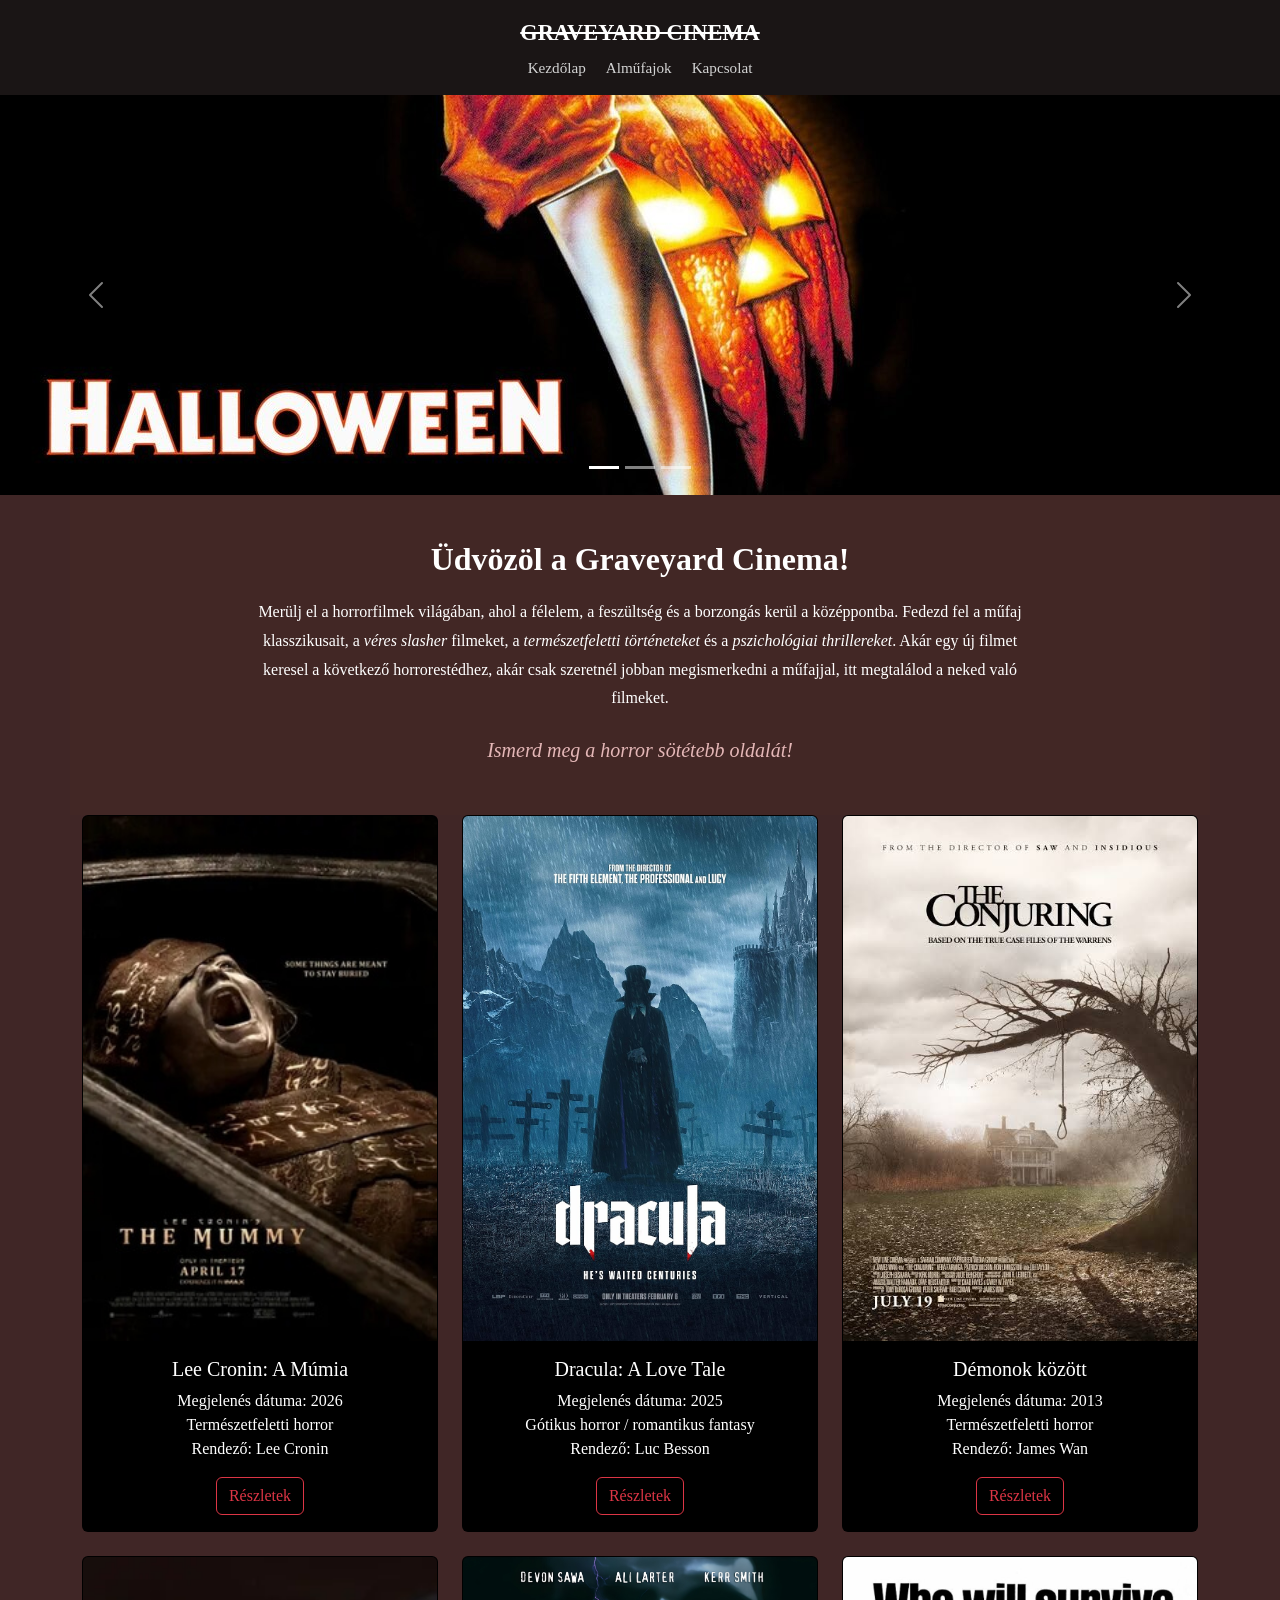
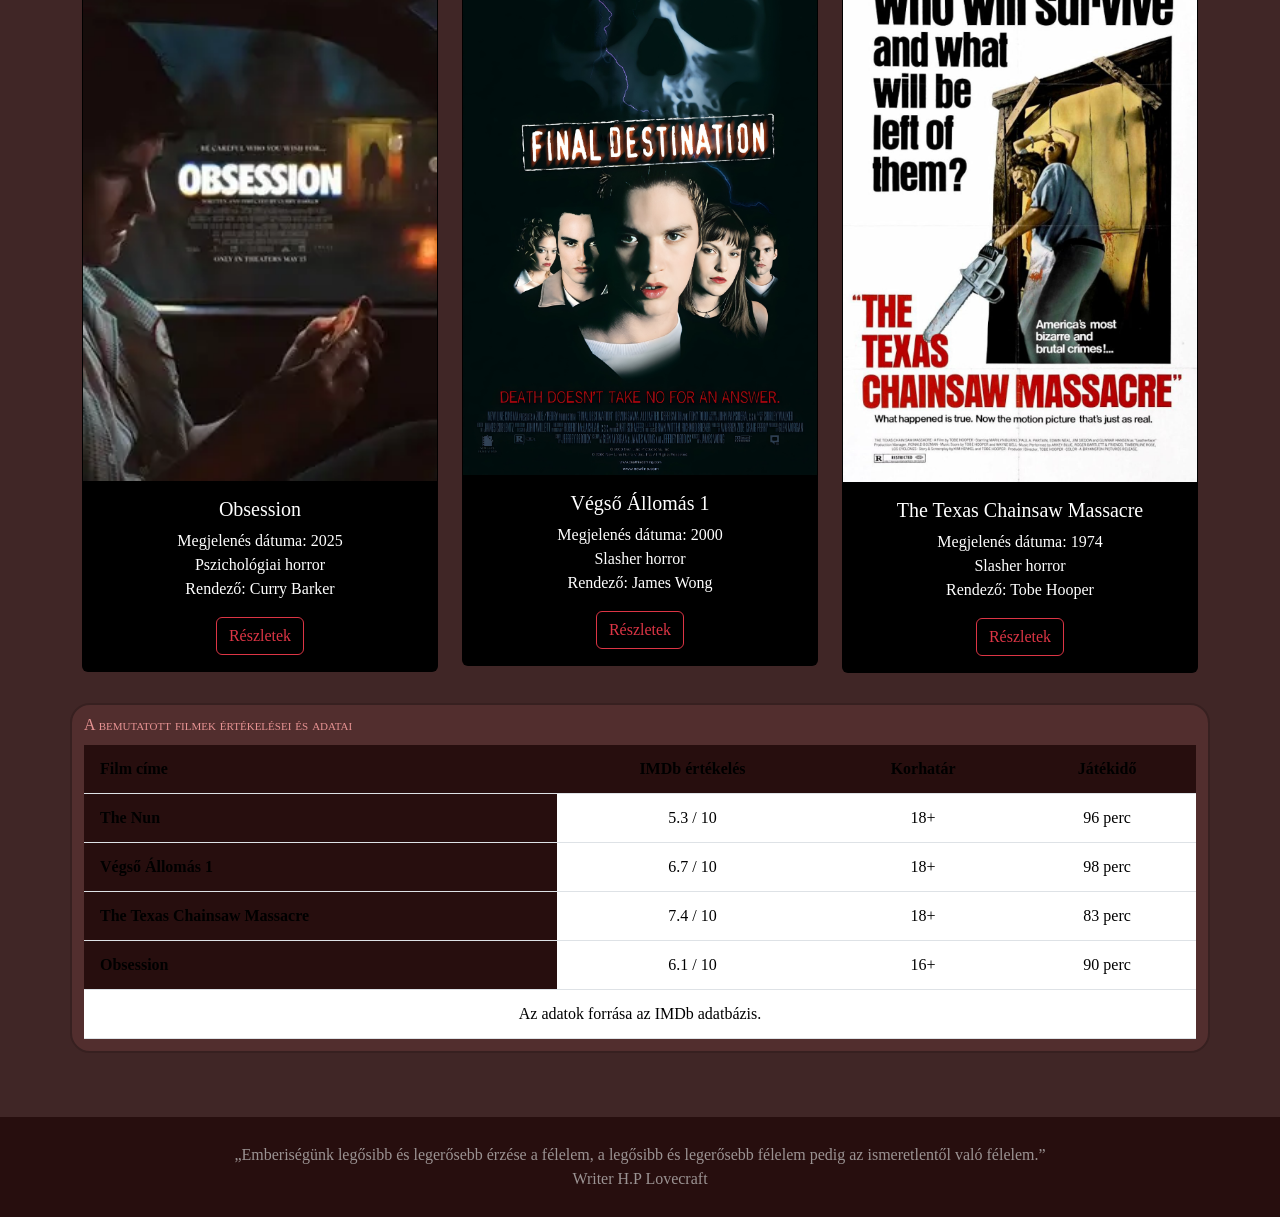
<file: index.html>
<!DOCTYPE html>
<html lang="hu">

<head>
    <meta charset="UTF-8">
    <meta name="viewport" content="width=device-width, initial-scale=1.0">
    <link href="https://cdn.jsdelivr.net/npm/bootstrap@5.0.2/dist/css/bootstrap.min.css" rel="stylesheet"
        integrity="sha384-EVSTQN3/azprG1Anm3QDgpJLIm9Nao0Yz1ztcQTwFspd3yD65VohhpuuCOmLASjC" crossorigin="anonymous">
    <script src="https://cdn.jsdelivr.net/npm/bootstrap@5.0.2/dist/js/bootstrap.bundle.min.js"
        integrity="sha384-MrcW6ZMFYlzcLA8Nl+NtUVF0sA7MsXsP1UyJoMp4YLEuNSfAP+JcXn/tWtIaxVXM"
        crossorigin="anonymous"></script>
    <link rel="stylesheet" href="CSS/style.css">
    <title>Graveyard Cinema</title>
</head>

<body>
    <style>
        body {
            background-color: hsl(0, 25%, 20%);
        }
    </style>
    <header>
        <h1 class="cím"><del>Graveyard Cinema</del></h1>
        <nav>
            <a href="index.html" target="_self">Kezdőlap</a>
            <a href="almufajok.html" target="_self">Alműfajok</a>
            <a href="kapcsolat.html" target="_blank">Kapcsolat</a>
        </nav>
    </header>

    <div id="horrorCarousel" class="carousel slide" data-bs-ride="carousel">
        <div class="carousel-indicators">
            <button type="button" data-bs-target="#horrorCarousel" data-bs-slide-to="0" class="active"
                aria-current="true" aria-label="Slide 1"></button>

            <button type="button" data-bs-target="#horrorCarousel" data-bs-slide-to="1" aria-label="Slide 2"></button>

            <button type="button" data-bs-target="#horrorCarousel" data-bs-slide-to="2" aria-label="Slide 3"></button>
        </div>
        <div class="carousel-inner">
            <div class="carousel-item active">
                <img src="pics/Halloween.jpg" class="d-block w-100" alt="Halloween">
            </div>

            <div class="carousel-item">
                <img src="pics/Monster_LIzzieBorden.jpg" class="d-block w-100" alt="Lizzie Borden">
            </div>

            <div class="carousel-item">
                <img src="pics/the_crow.jpg" class="d-block w-100" alt="The Crow">
            </div>

        </div>
        <button class="carousel-control-prev" type="button" data-bs-target="#horrorCarousel" data-bs-slide="prev">
            <span class="carousel-control-prev-icon" aria-hidden="true"></span>
            <span class="visually-hidden">Elöző</span>
        </button>
        <button class="carousel-control-next" type="button" data-bs-target="#horrorCarousel" data-bs-slide="next">
            <span class="carousel-control-next-icon" aria-hidden="true"></span>
            <span class="visually-hidden">Következő</span>
        </button>
    </div>

    <main>
        <div class="container">
            <div class="row row-cols-1">
                <div class="col" id="udvozles">
                    <h1><strong>Üdvözöl a Graveyard Cinema!</strong></h1>
                    <p>Merülj el a horrorfilmek világában, ahol a félelem, a feszültség és a borzongás kerül a
                        középpontba.
                        Fedezd fel a műfaj klasszikusait, a <em>véres slasher</em> filmeket, a <em>természetfeletti
                            történeteket</em> és a
                        <em>pszichológiai thrillereket</em>. Akár egy új filmet keresel a következő horrorestédhez, akár
                        csak
                        szeretnél jobban megismerkedni a műfajjal, itt megtalálod a neked való filmeket.
                    </p>
                    <h3>Ismerd meg a horror sötétebb oldalát!</h3>
                </div>
            </div>


            <div class="row row-cols-lg-3 row-cols-md-2 row-cols-1 g-4">
                <article>
                    <div class="col">
                        <div class="card">
                            <img src="pics/Lee_Cronin's_The_Mummy.jpg" class="card-img-top" alt="Lee Cronin: A Múmia"
                                title="Lee Cronin: A Múmia">
                            <div class="card-body">
                                <h5 class="card-title">Lee Cronin: A Múmia</h5>
                                <p class="card-text">Megjelenés dátuma: 2026 <br> Természetfeletti horror <br> Rendező:
                                    Lee
                                    Cronin</p>
                                <a href="almufajok.html#termeszet" class="btn btn-outline-danger">Részletek</a>
                            </div>
                        </div>
                    </div>
                </article>
                <article>
                    <div class="col">
                        <div class="card">
                            <img src="pics/dracula_a_love_story.jpg" class="card-img-top" alt="Dracula: A Love Tale"
                                title="Dracula: A Love Tale">
                            <div class="card-body">
                                <h5 class="card-title">Dracula: A Love Tale</h5>
                                <p class="card-text">Megjelenés dátuma: 2025 <br> Gótikus horror / romantikus fantasy
                                    <br>
                                    Rendező: Luc Besson
                                </p>
                                <a href="almufajok.html#gotikus" class="btn btn-outline-danger">Részletek</a>
                            </div>
                        </div>
                    </div>
                </article>
                <article>
                    <div class="col">
                        <div class="card">
                            <img src="pics/conjuring.jpg" class="card-img-top" alt="Démonok között"
                                title="Démonok között">
                            <div class="card-body">
                                <h5 class="card-title">Démonok között</h5>
                                <p class="card-text">Megjelenés dátuma: 2013 <br> Természetfeletti horror <br> Rendező:
                                    James
                                    Wan</p>
                                <a href="almufajok.html#termesz" class="btn btn-outline-danger">Részletek</a>
                            </div>
                        </div>
                    </div>
                </article>
                <article>
                    <div class=" col">
                        <div class="card">
                            <img src="pics/Obsession_theatrical_poster.jpeg.webp" class="card-img-top" alt="Obsession"
                                title="Obsession">
                            <div class="card-body">
                                <h5 class="card-title">Obsession</h5>
                                <p class="card-text">Megjelenés dátuma: 2025 <br>Pszichológiai
                                    horror <br>
                                    Rendező: Curry Barker</p>
                                <a href="almufajok.html#pszicho" class="btn btn-outline-danger">Részletek</a>
                            </div>
                        </div>
                    </div>
                </article>
                <article>
                    <div class="col">
                        <div class="card">
                            <img src="pics/final_destination.jpg" class="card-img-top" alt="Végső Állomás 1"
                                title="Végső Állomás 1">
                            <div class="card-body">
                                <h5 class="card-title">Végső Állomás 1</h5>
                                <p class="card-text">Megjelenés dátuma: 2000 <br>Slasher horror <br>
                                    Rendező: James Wong</p>
                                <a href="almufajok.html#slasher" class="btn btn-outline-danger">Részletek</a>
                            </div>
                        </div>
                    </div>
                </article>
                <article>
                    <div class=" col">
                        <div class="card">
                            <img src="pics/texas_chainsaw_massacre.jpg" class="card-img-top"
                                alt="The Texas Chainsaw Massacre" title="The Texas Chainsaw Massacre">
                            <div class="card-body">
                                <h5 class="card-title">The Texas Chainsaw Massacre</h5>
                                <p class="card-text">Megjelenés dátuma: 1974 <br> Slasher horror <br>
                                    Rendező: Tobe Hooper</p>
                                <a href="almufajok.html#slasher" class="btn btn-outline-danger">Részletek</a>
                            </div>
                        </div>
                    </div>
                </article>
                <article id="tablazat">
                    <table class="table">
                        <caption style="caption-side: top; color: #e79393;">A bemutatott filmek értékelései és adatai
                        </caption>
                        <thead>
                            <tr>
                                <th scope="col">Film címe</th>
                                <th scope="col" style="text-align: center;">IMDb értékelés</th>
                                <th scope="col" style="text-align: center;">Korhatár</th>
                                <th scope="col" style="text-align: center;">Játékidő</th>
                            </tr>
                        </thead>
                        <tbody>
                            <tr>
                                <th scope="row">The Nun</th>
                                <td>5.3 / 10</td>
                                <td>18+</td>
                                <td>96 perc</td>
                            </tr>
                            <tr>
                                <th scope="row">Végső Állomás 1</th>
                                <td>6.7 / 10</td>
                                <td>18+</td>
                                <td>98 perc</td>
                            </tr>
                            <tr>
                                <th scope="row">The Texas Chainsaw Massacre</th>
                                <td>7.4 / 10</td>
                                <td>18+</td>
                                <td>83 perc</td>
                            </tr>
                            <tr>
                                <th scope="row">Obsession</th>
                                <td>6.1 / 10</td>
                                <td>16+</td>
                                <td>90 perc</td>
                            </tr>
                        </tbody>
                        <tfoot>
                            <tr>
                                <td colspan="4">Az adatok forrása az IMDb adatbázis.</td>
                            </tr>
                        </tfoot>
                    </table>
                </article>
            </div>
        </div>
    </main>
    <br>
    <footer class="footer">
        <p><q>Emberiségünk legősibb és legerősebb érzése a félelem, a legősibb és legerősebb félelem pedig
                az ismeretlentől való félelem.</q> <br> Writer H.P Lovecraft</p>
    </footer>




</body>

</html>
</file>
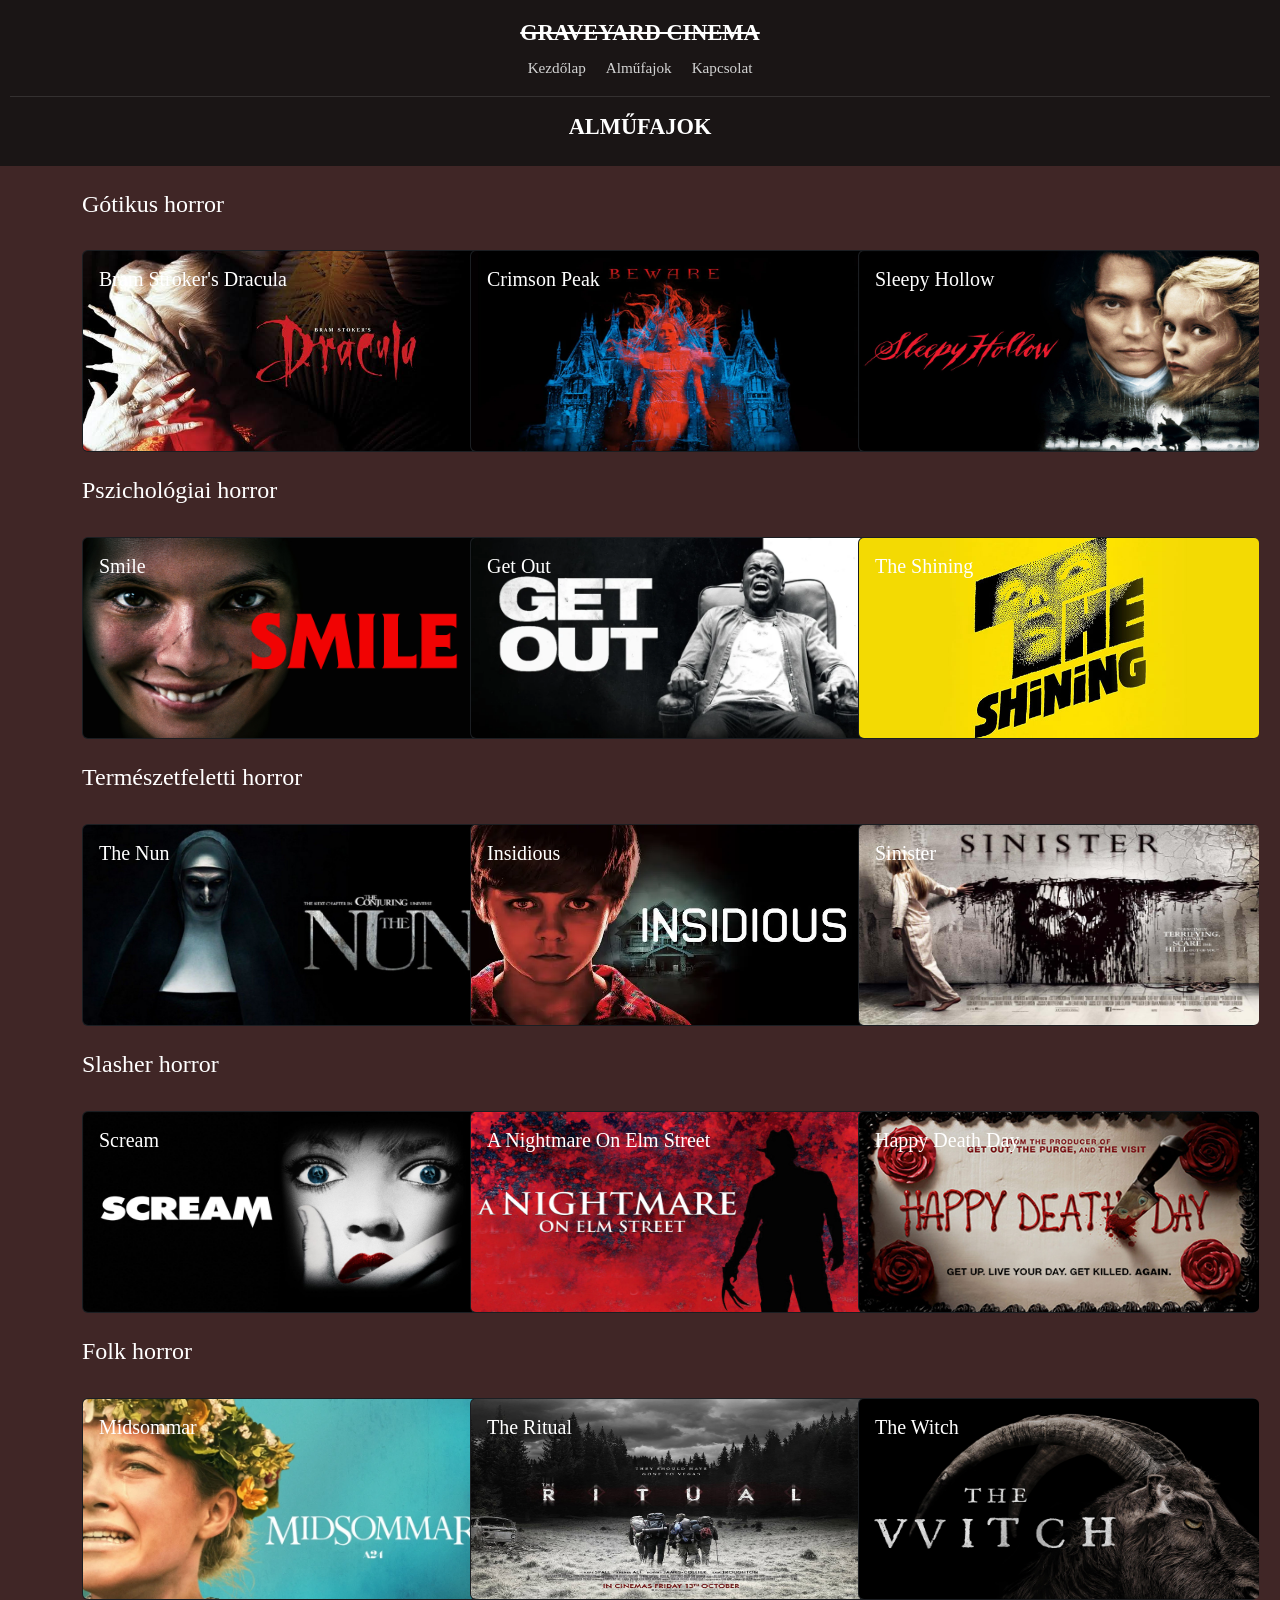
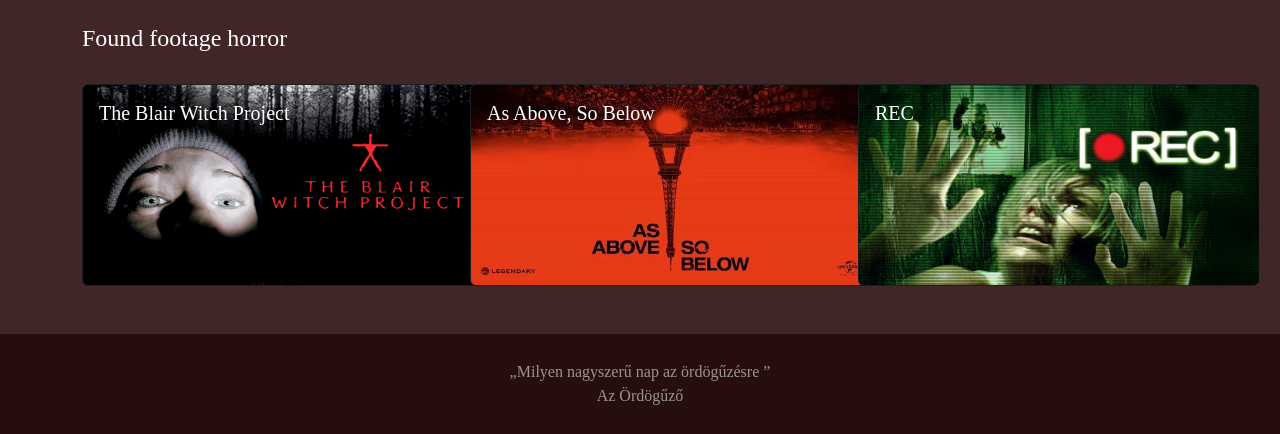
<file: almufajok.html>
<!DOCTYPE html>
<html lang="hu">

<head>
    <meta charset="UTF-8">
    <meta name="viewport" content="width=device-width, initial-scale=1.0">
    <link href="https://cdn.jsdelivr.net/npm/bootstrap@5.0.2/dist/css/bootstrap.min.css" rel="stylesheet"
        integrity="sha384-EVSTQN3/azprG1Anm3QDgpJLIm9Nao0Yz1ztcQTwFspd3yD65VohhpuuCOmLASjC" crossorigin="anonymous">
    <script src="https://cdn.jsdelivr.net/npm/bootstrap@5.0.2/dist/js/bootstrap.bundle.min.js"
        integrity="sha384-MrcW6ZMFYlzcLA8Nl+NtUVF0sA7MsXsP1UyJoMp4YLEuNSfAP+JcXn/tWtIaxVXM"
        crossorigin="anonymous"></script>
    <link rel="stylesheet" href="CSS/almufaj.css">
    <title>Graveyard Cinema</title>
</head>

<body>
    <header>
        <h1 class="cím"><del>Graveyard Cinema</del></h1>
        <nav>
            <a href="index.html" target="_self">Kezdőlap</a>
            <a href="almufajok.html" target="_self">Alműfajok</a>
            <a href="kapcsolat.html" target="_blank">Kapcsolat</a>
        </nav>
        <hr style="height: 2px; color: gray;">
        <h1 class="cím">ALMŰFAJOK</h1>
    </header>

    <div class="container"> <br>
        
        <h4 class="mufajok" id="gotikus">Gótikus horror</h4> <br>

        <div class="row row-cols-lg-3 row-cols-1 g-5">

            <div class="col">
                <div class=" card bg-dark text-white">
                    <img src="pics/bram_strokers_dracula.jpg" class="card-img" alt="...">
                    <div class="card-img-overlay">
                        <a href="" data-bs-toggle="modal" data-bs-target="#dracula">
                            <h5 class="card-title">Bram Stroker's Dracula</h5>
                        </a>
                    </div>
                </div>
            </div>

            <div class="col">
                <div class=" card bg-dark text-white">
                    <img src="pics/crimson_peak.webp" class="card-img" alt="...">
                    <div class="card-img-overlay">
                        <a href="">
                            <h5 class="card-title">Crimson Peak</h5>
                        </a>
                    </div>
                </div>
            </div>

            <div class="col">
                <div class=" card bg-dark text-white">
                    <img src="pics/sleepy_hollow.jpg" class="card-img" alt="...">
                    <div class="card-img-overlay">
                        <a href="">
                            <h5 class="card-title">Sleepy Hollow</h5>
                        </a>
                    </div>
                </div>
            </div>
        </div> <br>

        <h4 class="mufajok" id="pszicho">Pszichológiai horror</h4> <br>

        <div class="row row-cols-lg-3 row-cols-1 g-5">

            <div class="col">
                <div class=" card bg-dark text-white">
                    <img src="pics/smile.jpg" class="card-img" alt="...">
                    <div class="card-img-overlay">
                        <a href="" data-bs-toggle="modal" data-bs-target="#smile">
                            <h5 class="card-title">Smile</h5>
                        </a>
                    </div>
                </div>
            </div>

            <div class="col">
                <div class=" card bg-dark text-white">
                    <img src="pics/get_out.webp" class="card-img" alt="...">
                    <div class="card-img-overlay">
                        <a href="">
                            <h5 class="card-title">Get Out</h5>
                        </a>
                    </div>
                </div>
            </div>

            <div class="col">
                <div class=" card bg-dark text-white">
                    <img src="pics/shining.jpg" class="card-img" alt="...">
                    <div class="card-img-overlay">
                        <a href="">
                            <h5 class="card-title">The Shining</h5>
                        </a>
                    </div>
                </div>
            </div>
        </div> <br>

        <h4 class="mufajok" id="termeszet">Természetfeletti horror</h4> <br>

        <div class="row row-cols-lg-3 row-cols-1 g-5">

            <div class="col">
                <div class=" card bg-dark text-white">
                    <img src="pics/the_nun.jpg" class="card-img" alt="...">
                    <div class="card-img-overlay">
                        <a href="" data-bs-toggle="modal" data-bs-target="#nun">
                            <h5 class="card-title">The Nun</h5>
                        </a>
                    </div>
                </div>
            </div>

            <div class="col">
                <div class=" card bg-dark text-white">
                    <img src="pics/insidious.webp" class="card-img" alt="...">
                    <div class="card-img-overlay">
                        <a href="">
                            <h5 class="card-title">Insidious</h5>
                        </a>
                    </div>
                </div>
            </div>

            <div class="col">
                <div class=" card bg-dark text-white">
                    <img src="pics/sinister.jpg" class="card-img" alt="...">
                    <div class="card-img-overlay">
                        <a href="">
                            <h5 class="card-title">Sinister</h5>
                        </a>
                    </div>
                </div>
            </div>
        </div> <br>

        <h4 class="mufajok" id="slasher">Slasher horror</h4> <br>

        <div class="row row-cols-lg-3 row-cols-1 g-5">

            <div class="col">
                <div class=" card bg-dark text-white">
                    <img src="pics/scream.jpg" class="card-img" alt="...">
                    <div class="card-img-overlay">
                        <a href="">
                            <h5 class="card-title">Scream</h5>
                        </a>
                    </div>
                </div>
            </div>

            <div class="col">
                <div class=" card bg-dark text-white">
                    <img src="pics/nightmare_on_elm_street.avif" class="card-img" alt="...">
                    <div class="card-img-overlay">
                        <a href="">
                            <h5 class="card-title">A Nightmare On Elm Street</h5>
                        </a>
                    </div>
                </div>
            </div>

            <div class="col">
                <div class=" card bg-dark text-white">
                    <img src="pics/happy_death_day.jpg" class="card-img" alt="...">
                    <div class="card-img-overlay">
                        <a href="">
                            <h5 class="card-title">Happy Death Day</h5>
                        </a>
                    </div>
                </div>
            </div>
        </div> <br>

        <h4 class="mufajok">Folk horror</h4> <br>

        <div class="row row-cols-lg-3 row-cols-1 g-5">

            <div class="col">
                <div class=" card bg-dark text-white">
                    <img src="pics/midsommar.webp" class="card-img" alt="...">
                    <div class="card-img-overlay">
                        <a href="">
                            <h5 class="card-title">Midsommar</h5>
                        </a>
                    </div>
                </div>
            </div>

            <div class="col">
                <div class=" card bg-dark text-white">
                    <img src="pics/the_ritual.jpg" class="card-img" alt="...">
                    <div class="card-img-overlay">
                        <a href="">
                            <h5 class="card-title">The Ritual</h5>
                        </a>
                    </div>
                </div>
            </div>

            <div class="col">
                <div class=" card bg-dark text-white">
                    <img src="pics/the_witch.jpg" class="card-img" alt="...">
                    <div class="card-img-overlay">
                        <a href="">
                            <h5 class="card-title">The Witch</h5>
                        </a>
                    </div>
                </div>
            </div>
        </div> <br>

        <h4 class="mufajok">Found footage horror</h4> <br>

        <div class="row row-cols-lg-3 row-cols-1 g-5">

            <div class="col">
                <div class=" card bg-dark text-white">
                    <img src="pics/blair_witch_project.avif" class="card-img" alt="...">
                    <div class="card-img-overlay">
                        <a href="">
                            <h5 class="card-title">The Blair Witch Project</h5>
                        </a>
                    </div>
                </div>
            </div>

            <div class="col">
                <div class=" card bg-dark text-white">
                    <img src="pics/as_above_so_below.webp" class="card-img" alt="...">
                    <div class="card-img-overlay">
                        <a href="">
                            <h5 class="card-title">As Above, So Below</h5>
                        </a>
                    </div>
                </div>
            </div>

            <div class="col">
                <div class=" card bg-dark text-white">
                    <img src="pics/rec.jpg" class="card-img" alt="...">
                    <div class="card-img-overlay">
                        <a href="">
                            <h5 class="card-title">REC</h5>
                        </a>
                    </div>
                </div>
            </div>
        </div> <br>

        <div class="modal fade" id="dracula">
            <div class="modal-dialog modal-lg">
                <div class="modal-content bg-dark text-white">

                    <div class="modal-header">
                        <h5 class="modal-title">Bram Stroker's Dracula <sup>(1992)</sup></h5>
                        <button type="button" class="btn-close btn-close-white" data-bs-dismiss="modal"></button>
                    </div>

                    <div class="modal-body" id="modal-szoveg">
                        <div class="row justify-content-center align-items-center">
                            <div class="col-auto">
                                <img src="pics/strokers_dracula.jpg" alt="Bram Stroker's Dracula">
                            </div>
                            <div class="col-auto">
                                <ul>
                                    <li>Műfaj: Gótikus horror, romantikus fantasy</li>
                                    <li>Játékidő: 123 perc</li>
                                    <li>Rendező: Francis Ford Coppola</li>
                                    <li>Főszereplők: Gary Oldman, Winona Ryder, Keanu Reeves, Anthony Hopkins</li>
                                </ul>
                            </div>
                        </div>
                        <p>
                            A <ins>Bram Stoker's Dracula</ins> című film 1992-ben jelent meg, és Bram Stoker 1897-es, azonos című
                            regényén alapul. A történet középpontjában Drakula gróf áll, egy évszázadok óta élő vámpír,
                            aki Angliába utazik, hogy megtalálja Minát, a nőt, akiben elhunyt szerelme újjászületését
                            véli felismerni. Miközben Drakula egyre nagyobb veszélyt jelent a környezetére, Abraham Van
                            Helsing professzor és társai megpróbálják megállítani őt.
                            <br><br>
                            A filmet a híres amerikai rendező, Francis Ford Coppola készítette, aki olyan alkotásairól
                            is ismert, mint A Keresztapa. Gary Oldman alakítása különösen emlékezetes, a film pedig
                            látványos jelmezeivel, különleges képi megoldásaival és sötét, gótikus hangulatával vált
                            ismertté. Az alkotás a hagyományos vámpírtörténetet romantikus és tragikus elemekkel ötvözi.
                        </p>
                    </div>

                </div>
            </div>
        </div>

        <div class="modal fade" id="smile">
            <div class="modal-dialog modal-lg">
                <div class="modal-content bg-dark text-white">

                    <div class="modal-header">
                        <h5 class="modal-title">Smile <sup>(2022)</sup></h5>
                        <button type="button" class="btn-close btn-close-white" data-bs-dismiss="modal"></button>
                    </div>

                    <div class="modal-body" id="modal-szoveg">
                        <div class="row justify-content-center align-items-center">
                            <div class="col-auto">
                                <img src="pics/smile2.jpg" alt="Smile">
                            </div>
                            <div class="col-auto">
                                <ul>
                                    <li>Műfaj: Pszichológiai, természetfeletti horror</li>
                                    <li>Játékidő: 115 perc</li>
                                    <li>Rendező: Parker Finn</li>
                                    <li>Főszereplők: Sosie Bacon, Jessie T. Usher, Kyle Gallner</li>
                                </ul>
                            </div>
                        </div>
                        <p>
                            A <ins>Mosolyogj</ins> egy 2022-ben bemutatott pszichológiai horrorfilm, amely a félelem, a trauma és
                            az emberi elme bizonytalanságának témáját dolgozza fel. A történet főszereplője Rose Cotter,
                            egy pszichiáter, aki egy különös és megrázó esemény után egyre rémisztőbb jelenségeket
                            tapasztal. Úgy érzi, valami megmagyarázhatatlan követi őt, és a környezetében felbukkanó
                            emberek hátborzongató mosolya is egyre inkább összekapcsolódik az átélt eseményekkel.
                            Rose-nak meg kell próbálnia kideríteni, mi történik vele, mielőtt teljesen elveszítené az
                            irányítást saját élete felett.
                        </p>
                        <p>
                            A filmet Parker Finn írta és rendezte, első egész estés filmjeként. A történet alapját Finn
                            korábbi, Laura Hasn't Slept című rövidfilmje adta. A Mosolyogj különlegessége, hogy nem
                            csupán ijesztő jelenetekkel, hanem nyugtalanító hanghatásokkal, kiszámíthatatlan
                            eseményekkel és a hétköznapi helyzetek fokozatos eltorzításával teremt feszültséget.
                        </p>
                    </div>

                </div>
            </div>
        </div>

        <div class="modal fade" id="nun">
            <div class="modal-dialog modal-lg">
                <div class="modal-content bg-dark text-white">

                    <div class="modal-header">
                        <h5 class="modal-title">The Nun <sup>(2018)</sup></h5>
                        <button type="button" class="btn-close btn-close-white" data-bs-dismiss="modal"></button>
                    </div>

                    <div class="modal-body" id="modal-szoveg">
                        <div class="row justify-content-center align-items-center">
                            <div class="col-auto">
                                <img src="pics/thenun.jpg" style="width: 180px;" alt="The Nun">
                            </div>
                            <div class="col-auto">
                                <ul>
                                    <li>Műfaj: Természetfeletti horror </li>
                                    <li>Játékidő: 96 perc</li>
                                    <li>Rendező: Corin Hardy</li>
                                    <li>Főszereplők: Taissa Farmiga, Demián Bichir, Jonas Bloquet</li>
                                </ul>
                            </div>
                        </div>
                        <p>
                            <ins>Az apáca</ins> <sub>(eredeti cím: The Nun)</sub> egy 2018-ban bemutatott természetfeletti horrorfilm, amely a Démonok között filmes
                            univerzumának része. A történet Romániában, egy eldugott kolostorban játszódik, ahol egy
                            fiatal apáca rejtélyes körülmények között meghal. A Vatikán egy papot és egy fiatal novíciát
                            küld a helyszínre, hogy kivizsgálják az esetet. A nyomozás során azonban olyan sötét
                            titkokra bukkannak, amelyek veszélybe sodorják őket. A kolostor falai között egy démoni erő,
                            Valak jelenléte fenyegeti mindazokat, akik megpróbálják feltárni az igazságot.
                        </p>
                        <p>
                            A filmet Corin Hardy rendezte, a történet kialakításában pedig James Wan és Gary Dauberman
                            is közreműködött; Dauberman írta a forgatókönyvet. Az apáca a Démonok között világának egyik
                            legismertebb alakját, Valakot állítja a középpontba. A film a vallási jelképekre, a sötét
                            kolostori környezetre, a hirtelen ijesztésekre és a folyamatos fenyegetettség érzésére épít,
                            így a természetfeletti horror kedvelőinek különösen érdekes lehet.
                        </p>
                    </div>

                </div>
            </div>
        </div>

    </div> <br>

    <footer class="footer">
        <p><q>Milyen nagyszerű nap az ördögűzésre </q><br> Az Ördögűző </p>
    </footer>



</body>

</html>
</file>
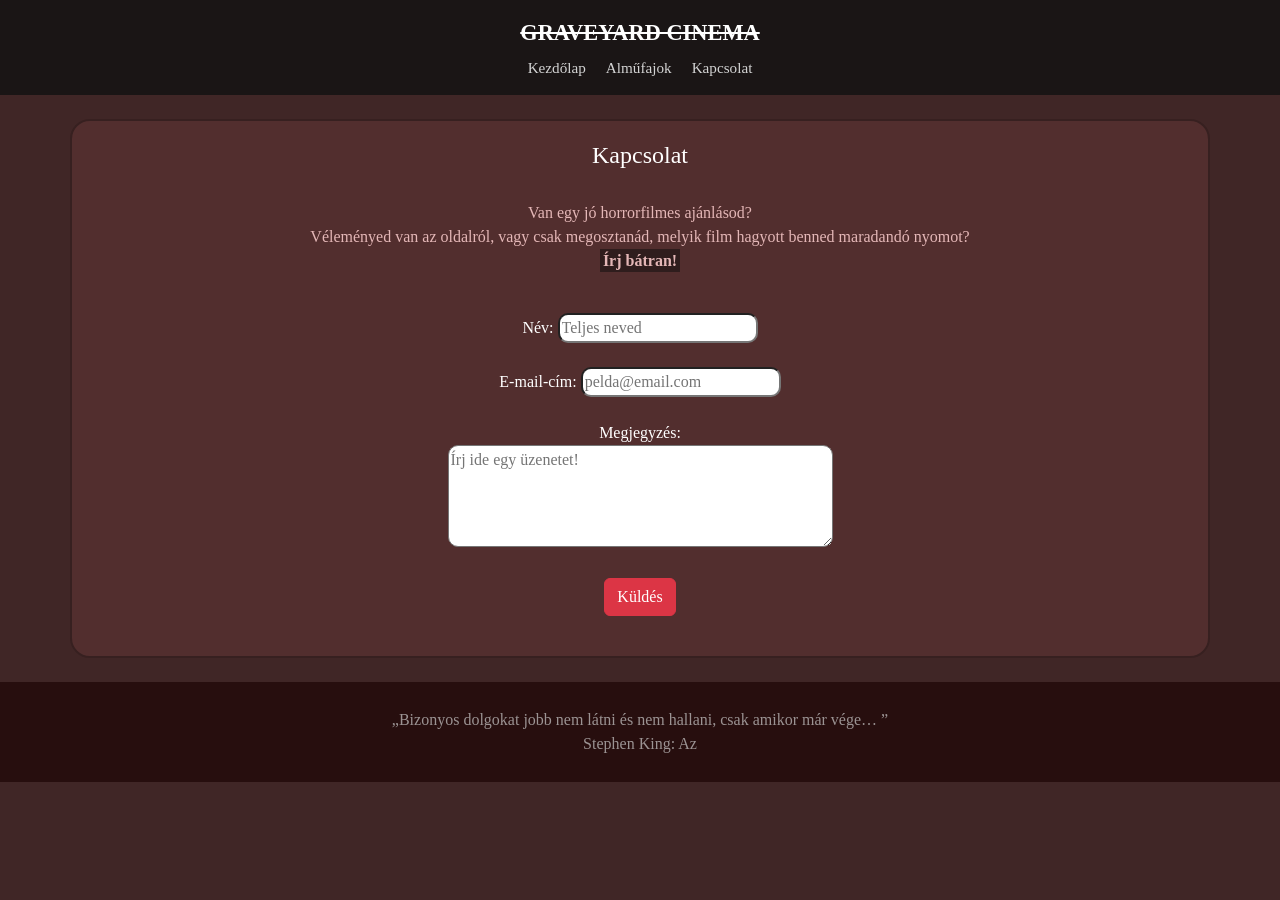
<file: kapcsolat.html>
<!DOCTYPE html>
<html lang="hu">

<head>
    <meta charset="UTF-8">
    <meta name="viewport" content="width=device-width, initial-scale=1.0">
    <link href="https://cdn.jsdelivr.net/npm/bootstrap@5.0.2/dist/css/bootstrap.min.css" rel="stylesheet"
        integrity="sha384-EVSTQN3/azprG1Anm3QDgpJLIm9Nao0Yz1ztcQTwFspd3yD65VohhpuuCOmLASjC" crossorigin="anonymous">
    <script src="https://cdn.jsdelivr.net/npm/bootstrap@5.0.2/dist/js/bootstrap.bundle.min.js"
        integrity="sha384-MrcW6ZMFYlzcLA8Nl+NtUVF0sA7MsXsP1UyJoMp4YLEuNSfAP+JcXn/tWtIaxVXM"
        crossorigin="anonymous"></script>
    <link rel="stylesheet" href="CSS/kapcsolat.css">
    <title>Graveyard Cinema</title>
</head>

<body>
    <header>
        <h1 class="cím"><del>Graveyard Cinema</del></h1>
        <nav>
            <a href="index.html" target="_self">Kezdőlap</a>
            <a href="almufajok.html" target="_self">Alműfajok</a>
            <a href="kapcsolat.html" target="_blank">Kapcsolat</a>
        </nav>
    </header> <br>

    <div class="container">
        <div id="kapcsolat">
            <h4>Kapcsolat</h4> <br>
            <p>Van egy jó horrorfilmes ajánlásod? <br> Véleményed van az oldalról, vagy csak megosztanád, melyik film hagyott
                benned maradandó nyomot? <br><mark><b>Írj bátran!</b></mark> </p> <br>

            <form>
                <label for="nev">Név: </label>
                <input type="text" id="nev" name="nev" placeholder="Teljes neved" required> <br> <br>

                <label for="email">E-mail-cím: </label>
                <input type="email" id="email" name="email" placeholder="pelda@email.com" required> <br> <br>

                <label for="uzenet">Megjegyzés: </label> <br>
                <textarea name="uzenet" id="uzenet" cols="40" rows="4" placeholder="Írj ide egy üzenetet!" required></textarea>
                <br><br>

                <button type="submit" class="btn btn-danger">Küldés</button>
            </form>
        </div>
    </div>

    <br>
    <footer class="footer">
        <p><q>Bizonyos dolgokat jobb nem látni és nem hallani, csak amikor már vége… </q> <br> Stephen King: Az</p>
    </footer>
</body>

</html>
</file>
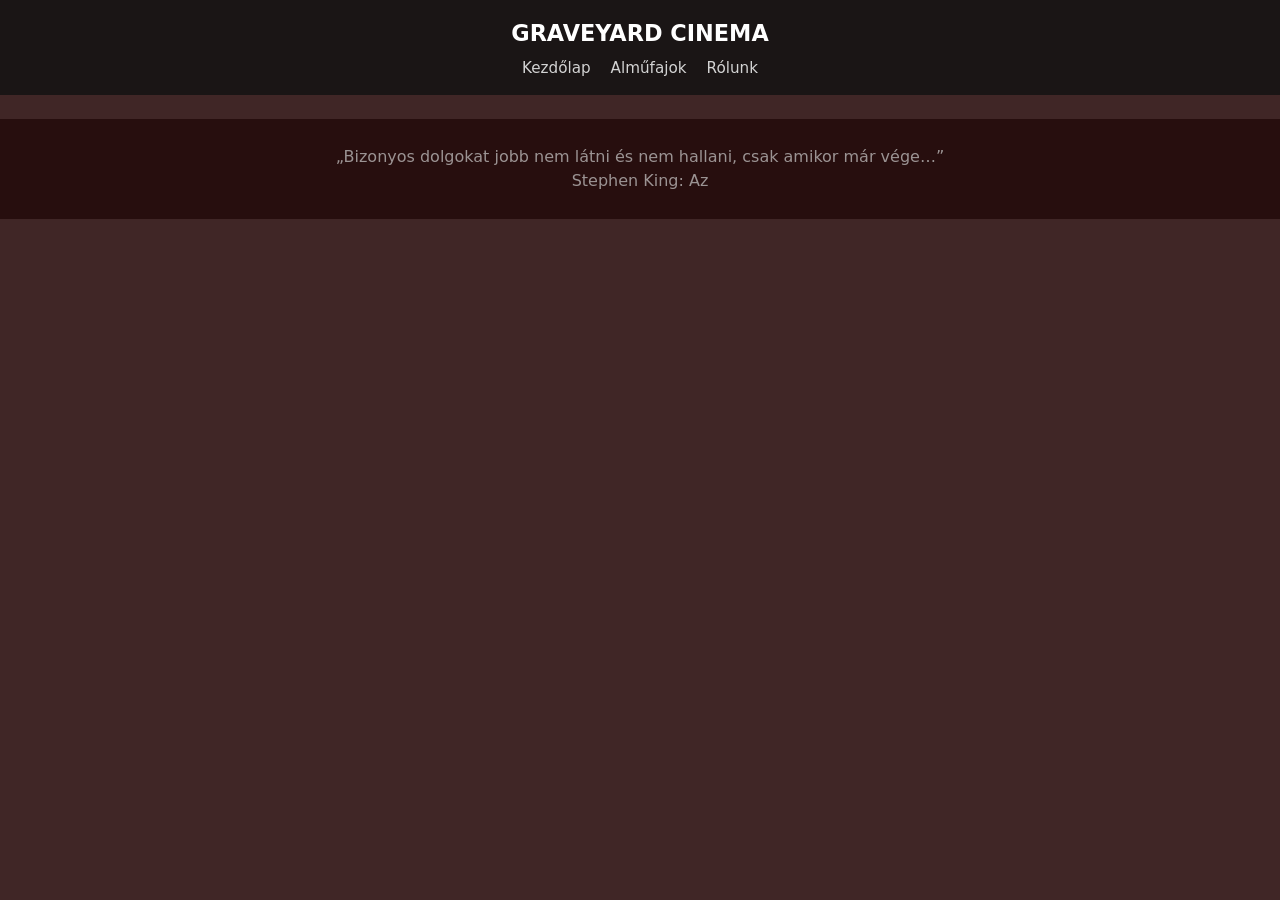
<file: rolunk.html>
<!DOCTYPE html>
<html lang="hu">

<head>
    <meta charset="UTF-8">
    <meta name="viewport" content="width=device-width, initial-scale=1.0">
    <link href="https://cdn.jsdelivr.net/npm/bootstrap@5.0.2/dist/css/bootstrap.min.css" rel="stylesheet"
        integrity="sha384-EVSTQN3/azprG1Anm3QDgpJLIm9Nao0Yz1ztcQTwFspd3yD65VohhpuuCOmLASjC" crossorigin="anonymous">
    <script src="https://cdn.jsdelivr.net/npm/bootstrap@5.0.2/dist/js/bootstrap.bundle.min.js"
        integrity="sha384-MrcW6ZMFYlzcLA8Nl+NtUVF0sA7MsXsP1UyJoMp4YLEuNSfAP+JcXn/tWtIaxVXM"
        crossorigin="anonymous"></script>
    <link rel="stylesheet" href="CSS/rolunk.css">
    <title>Graveyard Cinema</title>
</head>

<body>
    <header>
        <h1 class="cím">GRAVEYARD CINEMA</h1>
        <nav>
            <a href="index.html">Kezdőlap</a>
            <a href="almufajok.html">Alműfajok</a>
            <a href="">Rólunk</a>
        </nav>
    </header>





    <br>
    <footer class="footer">
        <p>„Bizonyos dolgokat jobb nem látni és nem hallani, csak amikor már vége…” <br> Stephen King: Az</p>
    </footer>
</body>

</html>
</file>
<file: CSS/style.css>
header{
    background-color: #1a1515; 
    text-align: center;
    padding: 20px 10px 15px 10px;
}
.cím{
    margin: 0 0 10px 0;
    font-size: 1.4rem;
    font-weight: 700;
    text-transform: uppercase;
    color: white;
}
nav{
    display: flex;
    justify-content: center;
    gap: 20px;
}
nav a:hover{
    color: rgb(110, 32, 32);
}

nav a{
    color: lightgray; 
    text-decoration: none;
    font-size: 0.95rem;
}
#horrorCarousel {
    width: 100%;
    overflow: hidden;
}

#horrorCarousel .carousel-item {
    height: 450px;
    background-color: #171313;
}

#horrorCarousel .carousel-item img {
    width: 100%;
    height: 100%;
    object-fit: cover;
    object-position: center;
}

#horrorCarousel .carousel-item {
    height: 400px;
}
.card{
    height: 100%;
    background-color: black;
    color: white;
}
.card {
    display: flex;
    text-align: center;
}

.card img {
    max-height: 700px;
}

.footer{
    display: flex;
    background-color: rgb(39, 14, 14);
    height: 100px;
    align-items: center;
    justify-content: center;
}
.footer p{
    text-align: center;
    color: rgb(155, 147, 147);
    margin: auto;
}
#udvozles{
    background-color: #422725;
    color: white;
    text-align: center;
    padding: 45px 20px;
}
#udvozles h1{
    margin-bottom: 20px;
    font-size: 32px;
}
#udvozles p{
    max-width: 800px;
    margin: 0 auto 20px;
    line-height: 1.8;
    font-size: 16px;
} 
#udvozles h3{
    color: #e4b7b7;
    font-size: 20px;
    margin-top: 25px;
    font-style: italic;
}
#tablazat{
    background-color: hsl(0, 28%, 25%);
    border-radius: 20px;
    border: 2px;
    border-style: solid;  
    border-color: hsl(0, 27%, 17%);
    border-collapse: collapse;
    width: 100%;
    height: 350px;
    margin-top: 30px;
    margin-bottom: 40px;
    margin-left: auto;
    margin-right: auto;
}
.table{
    color: #e4b7b7;
}
.table td{
    text-align: center;
    padding: 12px 16px;
}
.table th{
    padding: 12px 16px;
    background-color: rgb(39, 14, 14);
}
.table caption{
    font-variant: small-caps;
}
body{
    font-family: 'Times New Roman', Times, serif;
}
</file>
<file: CSS/almufaj.css>
header{
    background-color: #1a1515; 
    text-align: center;
    padding: 20px 10px 15px 10px;
}
.cím{
    margin: 0 0 10px 0;
    font-size: 1.4rem;
    font-weight: 700;
    text-transform: uppercase;
    color: white;
}
nav{
    display: flex;
    justify-content: center;
    gap: 20px;
}
nav a:hover{
    color: rgb(110, 32, 32);
}

nav a{
    color: lightgray; 
    text-decoration: none;
    font-size: 0.95rem;
}
body{
    background-color: hsl(0, 25%, 20%);
    font-family: 'Times New Roman', Times, serif;
}
.card-img{
    height: 200px;
    width: 400px;
}
.mufajok{
    color: white;
}
a{
    text-decoration: none;
    color: white;
}
a:hover{
    color: rgb(185, 119, 119);
}
.card{
    width: 400px;
}
#modal-szoveg {
    gap: 20px;
    align-items: center;
}
#modal-szoveg img{
    height: 250px;
    width: 150px;
    border-radius: 20px;
    box-shadow: 0 4px 10px rgba(0, 0, 0, 0.5);
}
#modal-szoveg ul{
    list-style-type: none;
    padding-left: 0;
}
#modal-szoveg ul li{
    margin-bottom: 8px;
}
#modal-szoveg p{
    width: 100%;
    margin-top: 8px;
    text-align: justify;
}

.footer{
    display: flex;
    background-color: rgb(39, 14, 14);
    height: 100px;
    align-items: center;
    justify-content: center;
}
.footer p{
    text-align: center;
    color: rgb(155, 147, 147);
    margin: auto;
}
</file>
<file: CSS/kapcsolat.css>
header{
    background-color: #1a1515; 
    text-align: center;
    padding: 20px 10px 15px 10px;
}
.cím{
    margin: 0 0 10px 0;
    font-size: 1.4rem;
    font-weight: 700;
    text-transform: uppercase;
    color: white;
}
nav{
    display: flex;
    justify-content: center;
    gap: 20px;
}
nav a:hover{
    color: rgb(110, 32, 32);
}

nav a{
    color: lightgray; 
    text-decoration: none;
    font-size: 0.95rem;
}
body{
    background-color: hsl(0, 25%, 20%);
    font-family: 'Times New Roman', Times, serif;
}
.container{
    background-color: hsl(0, 28%, 25%);
    border-radius: 20px;
    border: 2px solid hsl(0, 27%, 17%);
    padding-top: 20px;
    padding-bottom: 40px;
}
#kapcsolat{
    color: white;
    text-align: center;
}
#kapcsolat p{
    color: #e4b7b7;
}
input, textarea{
    border-radius: 10px;
}
#kapcsolat p mark{
    background-color: hsl(0, 23%, 15%);
    color: #e4b7b7;
}
.footer{
    display: flex;
    background-color: rgb(39, 14, 14);
    height: 100px;
    align-items: center;
    justify-content: center;
}
.footer p{
    text-align: center;
    color: rgb(155, 147, 147);
    margin: auto;
}
</file>
<file: CSS/rolunk.css>
header{
    background-color: #1a1515; 
    text-align: center;
    padding: 20px 10px 15px 10px;
}
.cím{
    margin: 0 0 10px 0;
    font-size: 1.4rem;
    font-weight: 700;
    color: white;
}
nav{
    display: flex;
    justify-content: center;
    gap: 20px;
}
nav a:hover{
    color: rgb(110, 32, 32);
}

nav a{
    color: lightgray; 
    text-decoration: none;
    font-size: 0.95rem;
}
body{
    background-color: hsl(0, 25%, 20%);
}
.footer{
    display: flex;
    background-color: rgb(39, 14, 14);
    height: 100px;
}
.footer p{
    display: flex;
    text-align: center;
    align-items: center;
    justify-content: center;
    color: rgb(155, 147, 147);
    margin: auto;
}
</file>
